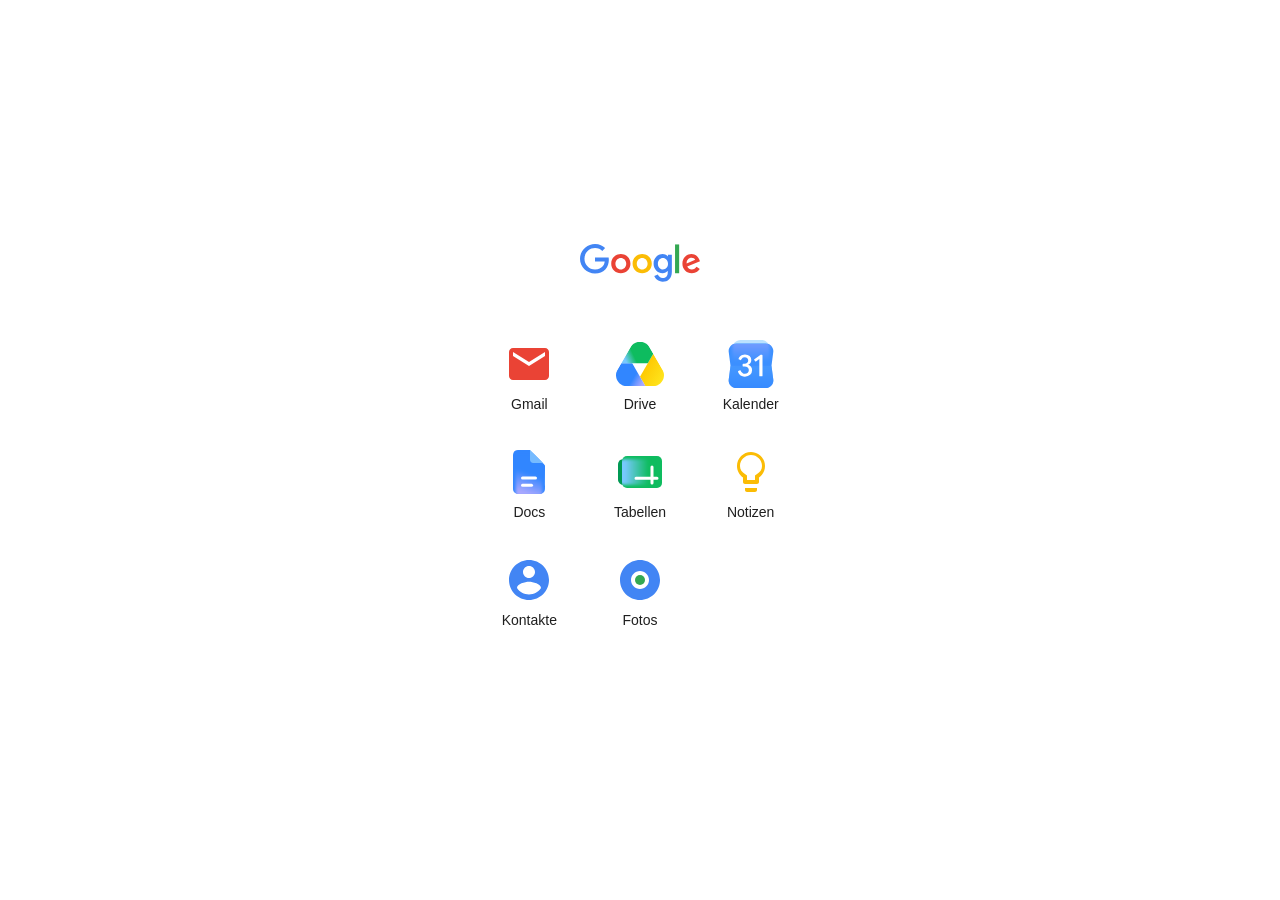
<file: Google Dashboard.html>
<!DOCTYPE html>
<html lang="de">
<head>
    <meta charset="UTF-8">
    <meta name="viewport" content="width=device-width, initial-scale=1.0">
    <title>Google Apps</title>
    <style>
        :root {
            --bg-color: #ffffff;
            --text-primary: #1f1f1f;
            --hover-bg: #f0f4f9;
            font-family: "Google Sans", Roboto, Helvetica, Arial, sans-serif;
        }

        @media (prefers-color-scheme: dark) {
            :root {
                --bg-color: #202124;
                --text-primary: #e3e3e3;
                --hover-bg: #3c4043;
            }
        }

        body {
            background-color: var(--bg-color);
            color: var(--text-primary);
            margin: 0;
            display: flex;
            flex-direction: column;
            align-items: center;
            justify-content: center;
            min-height: 100vh;
        }

        .header { 
            margin-bottom: 30px; 
            text-align: center; 
            user-select: none;
            display: flex;
            justify-content: center;
        }
        
        .logo { 
            width: 120px; 
        }

        .logo svg {
            width: 100%;
            height: auto;
            display: block;
        }

        .launcher-container { width: 100%; max-width: 320px; padding: 16px; }
        .grid { display: grid; grid-template-columns: repeat(3, 1fr); gap: 12px; }

        .app-item {
            display: flex;
            flex-direction: column;
            align-items: center;
            justify-content: center;
            text-decoration: none;
            color: var(--text-primary);
            padding: 12px 8px;
            border-radius: 8px;
            transition: background-color 0.2s ease;
        }
        .app-item:hover { background-color: var(--hover-bg); }

        .icon-wrapper {
            width: 48px;
            height: 48px;
            display: flex;
            align-items: center;
            justify-content: center;
            margin-bottom: 8px;
        }

        .icon-wrapper img, 
        .icon-wrapper svg {
            width: 100%;
            height: 100%;
            object-fit: contain;
            display: block;
        }
        
        .app-name { font-size: 14px; text-align: center; }
    </style>
</head>
<body>
    <div class="header">
        <div class="logo">
            <svg viewBox="0 0 139.9 44" xmlns="http://www.w3.org/2000/svg">
                <path fill="#4285F4" d="M17.5,15.7v4.7h11.3c-0.3,2.6-1.2,4.6-2.6,5.9c-1.6,1.6-4.2,3.4-8.7,3.4c-6.9,0-12.3-5.6-12.3-12.5S10.5,4.7,17.5,4.7c3.7,0,6.5,1.5,8.5,3.4l3.3-3.3C26.5,2.1,22.7,0,17.5,0C8,0,0,7.7,0,17.2s8,17.2,17.5,17.2c5.1,0,9-1.7,12-4.8c3.1-3.1,4.1-7.5,4.1-11c0-1.1-0.1-2.1-0.2-2.9H17.5z"/>
                <path fill="#EA4335" d="M47.6,11.8c-6.1,0-11.2,4.7-11.2,11.1c0,6.4,5,11.1,11.2,11.1S58.8,29.4,58.8,23C58.8,16.5,53.8,11.8,47.6,11.8z M47.6,29.7c-3.4,0-6.3-2.8-6.3-6.7c0-4,2.9-6.7,6.3-6.7c3.4,0,6.3,2.7,6.3,6.7C53.9,26.9,51,29.7,47.6,29.7z"/>
                <path fill="#4285F4" d="M102.3,14.3h-0.2c-1.1-1.3-3.2-2.5-5.9-2.5c-5.6,0-10.4,4.8-10.4,11.1c0,6.2,4.8,11.1,10.4,11.1c2.7,0,4.8-1.2,5.9-2.5h0.2v1.6c0,4.2-2.3,6.5-5.9,6.5c-3,0-4.8-2.1-5.6-4l-4.2,1.8c1.2,2.9,4.5,6.6,9.9,6.6c5.7,0,10.6-3.4,10.6-11.6v-20h-4.6V14.3z M96.7,29.7c-3.4,0-5.9-2.9-5.9-6.7c0-3.9,2.6-6.7,5.9-6.7c3.3,0,5.9,2.9,5.9,6.8C102.7,26.9,100.1,29.7,96.7,29.7z"/>
                <path fill="#FBBC05" d="M72.5,11.8c-6.1,0-11.2,4.7-11.2,11.1c0,6.4,5,11.1,11.2,11.1S83.7,29.4,83.7,23C83.7,16.5,78.7,11.8,72.5,11.8z M72.5,29.7c-3.4,0-6.3-2.8-6.3-6.7c0-4,2.9-6.7,6.3-6.7s6.3,2.7,6.3,6.7C78.8,26.9,75.9,29.7,72.5,29.7z"/>
                <path fill="#34A853" d="M110.8,0.5h4.8v33.6h-4.8V0.5z"/>
                <path fill="#EA4335" d="M130.4,29.7c-2.5,0-4.2-1.1-5.4-3.4l14.9-6.1l-0.5-1.3c-0.9-2.5-3.8-7.1-9.5-7.1c-5.7,0-10.5,4.5-10.5,11.1c0,6.2,4.7,11.1,11,11.1c5.1,0,8-3.1,9.3-4.9l-3.8-2.5C134.6,28.5,132.9,29.7,130.4,29.7L130.4,29.7z M130.1,16c2,0,3.7,1,4.2,2.4l-10,4.2C124.2,18,127.6,16,130.1,16z"/>
            </svg>
        </div>
    </div>

    <div class="launcher-container">
        <div class="grid">
            
            <a href="https://mail.google.com" class="app-item" target="_blank">
                <div class="icon-wrapper">
                    <svg viewBox="0 0 24 24">
                        <path d="M20 4H4c-1.1 0-2 .9-2 2v12c0 1.1.9 2 2 2h16c1.1 0 2-.9 2-2V6c0-1.1-.9-2-2-2zm0 4l-8 5-8-5V6l8 5 8-5v2z" fill="#EA4335"/>
                    </svg>
                </div>
                <div class="app-name">Gmail</div>
            </a>

            <a href="https://drive.google.com" class="app-item" target="_blank">
                <div class="icon-wrapper">
                    <svg viewBox="0 0 800 741.4" fill="none" xmlns="http://www.w3.org/2000/svg">
                        <mask id="a" width="168" height="154" x="12" y="18" maskUnits="userSpaceOnUse">
                            <path fill="#fff" d="M63.09 37c14.626-25.333 51.193-25.334 65.819 0l45.033 78c14.626 25.334-3.657 57.001-32.91 57.001H50.967c-29.253 0-47.536-31.667-32.91-57.001Z"/>
                        </mask>
                        <g mask="url(#a)" transform="matrix(4.8140532,0,0,4.8140532,-62.146701,-86.652356)">
                            <path fill="url(#b)" d="M206.905 172.02h-91.888l-19.015-32.934 45.944-79.578Z"/>
                            <path fill="url(#c)" d="M-14.919 172.006 50.04 59.494v.002L31.032 92.422h38.02L115 172.004l-129.918.001Z"/>
                            <path fill="url(#d)" d="M96.007-20.085 141.954 59.5l-19.011 32.928H31.048Z"/>
                        </g>
                        <defs>
                            <linearGradient id="b" x1="193.6" x2="103.09" y1="165.6" y2="111.21" gradientUnits="userSpaceOnUse">
                                <stop offset=".09" stop-color="#ffe921"/>
                                <stop offset="1" stop-color="#fec700"/>
                            </linearGradient>
                            <linearGradient id="c" x1="114.4" x2="15.53" y1="181.61" y2="121.8" gradientUnits="userSpaceOnUse">
                                <stop offset=".15" stop-color="#a9a8ff"/>
                                <stop offset=".33" stop-color="#6d97ff"/>
                                <stop offset=".48" stop-color="#3186ff"/>
                            </linearGradient>
                            <linearGradient id="d" x1="128.88" x2="28.7" y1="37.88" y2="84.64" gradientUnits="userSpaceOnUse">
                                <stop offset=".55" stop-color="#0ebc5f"/>
                                <stop offset=".85" stop-color="#78c9ff"/>
                            </linearGradient>
                        </defs>
                    </svg>
                </div>
                <div class="app-name">Drive</div>
            </a>

            <a href="https://calendar.google.com" class="app-item" target="_blank">
                <div class="icon-wrapper">
                    <svg viewBox="0 0 800 859.1" fill="none" xmlns="http://www.w3.org/2000/svg">
                        <path fill="#bbe2ff" d="M 64.743253,150.86554 C 64.743253,67.543758 132.28701,0 215.60879,0 h 368.78242 c 83.32178,0 150.86554,67.543758 150.86554,150.86554 v 159.24695 c 0,83.32178 -67.54376,150.86554 -150.86554,150.86554 H 215.60879 c -83.32178,0 -150.865537,-67.54376 -150.865537,-150.86554 z" style="stroke-width:5.23839" />
                        <path fill="#3c90ff" d="M 1.1859076,216.8273 C -9.5475474,135.25514 53.952176,62.86064 136.22104,62.86064 h 527.55792 c 82.2741,0 145.76859,72.3945 135.03513,153.96666 l -32.12702,244.15073 32.12702,244.15072 c 10.73346,81.57216 -52.76103,153.96666 -135.03513,153.96666 H 136.22104 c -82.274102,0 -145.7685874,-72.3945 -135.0351324,-153.96666 L 33.312933,460.97803 Z" style="stroke-width:5.23839" />
                        <mask id="a_cal" width="154" height="152" x="19" y="20" maskUnits="userSpaceOnUse">
                            <path fill="#3c90ff" d="M 19.867,49.392 C 17.818,33.82 29.94,20 45.645,20 h 100.71 c 15.706,0 27.827,13.82 25.778,29.392 L 166,96 l 6.133,46.608 C 174.182,158.18 162.061,172 146.355,172 H 45.645 C 29.939,172 17.818,158.18 19.867,142.608 L 26,96 Z" />
                        </mask>
                        <g mask="url(#a_cal)" transform="matrix(5.2383867,0,0,5.2383867,-102.88512,-41.907093)">
                            <path fill="url(#b_cal)" d="M 0,0 H 166 V 76 H 0 Z" transform="matrix(1,0,0,-1,13,172)" style="fill:url(#b_cal)" />
                        </g>
                        <mask id="c_cal" width="154" height="152" x="19" y="20" maskUnits="userSpaceOnUse">
                            <path fill="#3186ff" d="M 19.867,49.392 C 17.818,33.82 29.94,20 45.645,20 h 100.71 c 15.706,0 27.827,13.82 25.778,29.392 L 166,96 l 6.133,46.608 C 174.182,158.18 162.061,172 146.355,172 H 45.645 C 29.939,172 17.818,158.18 19.867,142.608 L 26,96 Z" />
                        </mask>
                        <g mask="url(#c_cal)" transform="matrix(5.2383867,0,0,5.2383867,-102.88512,-41.907093)">
                            <path fill="url(#d_cal)" d="M 32,27.2 C 32,16.596 40.596,8 51.2,8 h 89.6 C 151.404,8 160,16.596 160,27.2 V 96 H 32 Z" filter="url(#e_cal)" style="fill:url(#d_cal)" />
                        </g>
                        <path fill="#ffffff" d="m 291.84303,656.55843 q -32.90754,0 -56.45409,-10.70202 -23.54655,-10.70203 -39.86412,-28.62779 -16.05566,-18.19815 -22.74508,-35.58436 -6.68942,-17.3862 -5.34839,-21.13689 a 10.84346,10.84346 0 0 1 5.34839,-5.88794 l 29.70165,-11.77066 q 3.74021,-1.8701 7.4909,-0.53431 3.74021,1.06863 8.82668,12.30497 5.35363,11.23634 14.98178,23.8137 a 74.908929,74.908929 0 0 0 23.54655,19.52871 q 13.65124,6.95658 33.70902,6.95658 32.37323,0 51.37286,-18.72724 19.26155,-18.72723 19.26155,-47.62217 0,-31.3046 -20.33542,-48.16173 Q 321.00513,473.283 287.55803,473.283 H 259.4698 a 9.9529347,9.9529347 0 0 1 -6.95657,-2.67158 q -2.67158,-2.94397 -2.67682,-6.68942 v -28.62778 q 0,-4.01785 2.67158,-6.68942 a 9.5338637,9.5338637 0 0 1 6.96181,-2.94398 h 24.34279 q 29.96881,0 48.16172,-16.32281 18.19292,-16.32281 18.19292,-42.27378 0,-25.67857 -16.32281,-41.46707 -16.32282,-15.7885 -44.94536,-15.7885 -16.05566,0 -27.82631,5.35364 a 60.241447,60.241447 0 0 0 -20.33542,14.98178 118.91138,118.91138 0 0 0 -14.71463,19.8011 q -6.14986,10.16771 -9.90055,11.23634 -3.7402,0.80148 -7.22373,-1.33579 l -28.09347,-13.64599 q -3.47829,-1.87535 -4.54692,-5.88795 -1.06863,-4.0126 6.42226,-18.72723 7.75805,-14.98179 23.54131,-30.50313 a 110.00612,110.00612 0 0 1 36.92539,-24.08086 q 21.13689,-8.56476 49.23036,-8.55953 52.17433,0 82.67222,27.55392 30.50312,27.29199 30.50312,72.24259 0,31.03744 -14.98178,53.77728 -14.71987,22.7346 -41.73947,32.11131 v 1.06863 q 32.64039,9.62815 51.36762,35.31196 18.99963,25.42189 18.99439,60.73386 0,50.57138 -35.3172,82.94461 -35.30673,32.37323 -92.03846,32.37323 z m 268.46732,-6.1551 q -4.54692,0 -8.03045,-3.47829 a 11.78637,11.78637 0 0 1 -3.20589,-8.29237 V 341.11326 l -60.19954,43.34241 q -3.21637,2.40966 -7.49613,1.60819 a 10.267238,10.267238 0 0 1 -6.41702,-4.0126 l -17.39145,-24.62042 a 10.372006,10.372006 0 0 1 -1.87534,-7.4909 q 0.80147,-4.27452 4.27976,-6.68418 l 106.75308,-76.25519 q 1.34103,-1.06863 2.94398,-1.60295 1.60818,-0.80147 3.74544,-0.80147 h 22.47792 q 4.54692,0 7.22374,3.21113 2.94397,2.9335 2.94397,7.49089 v 363.3345 q 0,4.81932 -3.47829,8.29237 a 10.476773,10.476773 0 0 1 -8.03045,3.47829 z" style="stroke-width:5.23839" />
                        <defs>
                            <linearGradient id="b_cal" x1="83" x2="83" y1="76" gradientUnits="userSpaceOnUse">
                                <stop stop-color="#4fa0ff" />
                                <stop offset="1" stop-color="#3186ff" />
                            </linearGradient>
                            <linearGradient id="d_cal" x1="89.059998" x2="89.059998" y1="21.75" y2="96.389999" gradientUnits="userSpaceOnUse">
                                <stop stop-color="#a9a8ff" />
                                <stop offset=".8" stop-color="#3c90ff" />
                            </linearGradient>
                            <filter id="e_cal" width="152" height="112" x="20" y="-4" color-interpolation-filters="sRGB" filterUnits="userSpaceOnUse">
                                <feFlood flood-opacity="0" result="BackgroundImageFix" />
                                <feBlend in="SourceGraphic" in2="BackgroundImageFix" result="shape" mode="normal" />
                                <feGaussianBlur result="effect1_foregroundBlur_37330_7673" stdDeviation="6" />
                            </filter>
                        </defs>
                    </svg>
                </div>
                <div class="app-name">Kalender</div>
            </a>

            <a href="https://docs.google.com" class="app-item" target="_blank">
                <div class="icon-wrapper">
                    <svg viewBox="0 0 192 192" fill="none" xmlns="http://www.w3.org/2000/svg">
                        <mask id="mask0_37242_8762" style="mask-type:alpha" maskUnits="userSpaceOnUse" x="32" y="8" width="128" height="176">
                            <path d="M130.334 184L61.6 184C52.6565 184 48.1848 184 44.6375 182.596C39.5029 180.563 35.4374 176.497 33.4045 171.362C32 167.815 32 163.343 32 154.4L32 37.6C32 28.6565 32 24.1848 33.4045 20.6375C35.4374 15.5029 39.5029 11.4374 44.6375 9.40447C48.1848 8 52.6565 8 61.6 8L100 8L154.793 62.7933L154.793 62.7934C156.454 64.4543 157.285 65.2848 157.923 66.2239C158.845 67.5811 159.479 69.1131 159.785 70.725C159.997 71.8404 159.997 73.0264 159.995 75.3985C159.96 124.317 159.938 124.799 159.937 154.366C159.937 163.332 159.937 167.816 158.532 171.363C156.499 176.498 152.434 180.562 147.299 182.596C143.752 184 139.279 184 130.334 184Z" fill="#3186FF"/>
                        </mask>
                        <g mask="url(#mask0_37242_8762)">
                            <path d="M159.94 184L31.9999 184L31.9999 8.00001L99.9999 8L159.999 68L159.94 184Z" fill="#3186FF"/>
                            <g filter="url(#filter0_f_37242_8762)">
                                <path d="M43 192H149V70.2271V20H43V192Z" fill="url(#paint0_linear_37242_8762)"/>
                            </g>
                        </g>
                        <path d="M154.995 62.9951C152.489 61.1143 149.375 60 146 60H112.8C105.731 60 100 54.2692 100 47.2002V8L154.995 62.9951Z" fill="#76BBFF"/>
                        <rect x="64.001" y="114" width="64" height="12" rx="6" fill="white"/>
                        <rect x="64.001" y="143" width="48" height="12" rx="6" fill="white"/>
                        <defs>
                            <filter id="filter0_f_37242_8762" x="31" y="8" width="130" height="196" filterUnits="userSpaceOnUse" color-interpolation-filters="sRGB">
                                <feFlood flood-opacity="0" result="BackgroundImageFix"/>
                                <feBlend mode="normal" in="SourceGraphic" in2="BackgroundImageFix" result="shape"/>
                                <feGaussianBlur stdDeviation="6" result="effect1_foregroundBlur_37242_8762"/>
                            </filter>
                            <linearGradient id="paint0_linear_37242_8762" x1="96" y1="59.2839" x2="54.6124" y2="171.338" gradientUnits="userSpaceOnUse">
                                <stop offset="0.33" stop-color="#3186FF"/>
                                <stop offset="1" stop-color="#A9A8FF"/>
                            </linearGradient>
                        </defs>
                    </svg>
                </div>
                <div class="app-name">Docs</div>
            </a>

            <a href="https://sheets.google.com" class="app-item" target="_blank">
                <div class="icon-wrapper">
                    <svg viewBox="0 0 192 192" fill="none" xmlns="http://www.w3.org/2000/svg">
                        <path fill="#009954" d="M8 74.6c0-8.943 0-13.415 1.404-16.962a20 20 0 0 1 11.234-11.233C24.185 45 28.656 45 37.6 45h60.8c8.943 0 13.415 0 16.962 1.404a20 20 0 0 1 11.234 11.234C128 61.185 128 65.656 128 74.6v42.8c0 8.943 0 13.415-1.404 16.962a20 20 0 0 1-11.234 11.234C111.815 147 107.343 147 98.4 147H37.6c-8.943 0-13.415 0-16.963-1.404a20 20 0 0 1-11.233-11.234C8 130.815 8 126.343 8 117.4z"/>
                        <mask id="a_sheets" width="160" height="128" x="24" y="32" maskUnits="userSpaceOnUse" style="mask-type:alpha">
                            <rect width="160" height="128" x="24" y="32" fill="#0ebc5f" rx="20"/>
                        </mask>
                        <g mask="url(#a_sheets)">
                            <path fill="#0ebc5f" d="M24 32h160v128H24z"/>
                            <g filter="url(#b_sheets)">
                                <rect width="144" height="102" fill="url(#c_sheets)" rx="25.6" transform="matrix(1 0 0 -1 8 147)"/>
                            </g>
                        </g>
                        <path stroke="#fff" stroke-linecap="round" stroke-width="12" d="M80 121h84m-20 19V76"/>
                        <defs>
                            <linearGradient id="c_sheets" x1="122.24" x2="20.76" y1="43.31" y2="43.31" gradientUnits="userSpaceOnUse">
                                <stop stop-color="#0ebc5f"/>
                                <stop offset=".95" stop-color="#78c9ff"/>
                            </linearGradient>
                            <filter id="b_sheets" width="168" height="126" x="-4" y="33" color-interpolation-filters="sRGB" filterUnits="userSpaceOnUse">
                                <feFlood flood-opacity="0" result="BackgroundImageFix"/>
                                <feBlend in="SourceGraphic" in2="BackgroundImageFix" result="shape"/>
                                <feGaussianBlur result="effect1_foregroundBlur_37435_8174" stdDeviation="6"/>
                            </filter>
                        </defs>
                    </svg>
                </div>
                <div class="app-name">Tabellen</div>
            </a>

            <a href="https://keep.google.com" class="app-item" target="_blank">
                <div class="icon-wrapper">
                    <svg viewBox="0 0 24 24">
                        <path d="M9 21c0 .55.45 1 1 1h4c.55 0 1-.45 1-1v-1H9v1zm3-19C8.14 2 5 5.14 5 9c0 2.38 1.19 4.47 3 5.74V17c0 .55.45 1 1 1h6c.55 0 1-.45 1-1v-2.26c1.81-1.27 3-3.36 3-5.74 0-3.86-3.14-7-7-7zm2.85 11.1l-.85.6V16h-4v-2.3l-.85-.6C7.42 12.18 6.5 10.66 6.5 9c0-3.03 2.47-5.5 5.5-5.5s5.5 2.47 5.5 5.5c0 1.66-.92 3.18-2.65 4.1z" fill="#FBBC05"/>
                    </svg>
                </div>
                <div class="app-name">Notizen</div>
            </a>

            <a href="https://contacts.google.com" class="app-item" target="_blank">
                <div class="icon-wrapper">
                    <svg viewBox="0 0 24 24">
                        <path d="M12 2C6.48 2 2 6.48 2 12s4.48 10 10 10 10-4.48 10-10S17.52 2 12 2zm0 3c1.66 0 3 1.34 3 3s-1.34 3-3 3-3-1.34-3-3 1.34-3 3-3zm0 14.2c-2.5 0-4.71-1.28-6-3.22.03-1.99 4-3.08 6-3.08 1.99 0 5.97 1.09 6 3.08-1.29 1.94-3.5 3.22-6 3.22z" fill="#4285F4"/>
                    </svg>
                </div>
                <div class="app-name">Kontakte</div>
            </a>

            <a href="https://photos.google.com" class="app-item" target="_blank">
                <div class="icon-wrapper">
                    <svg viewBox="0 0 24 24">
                        <path d="M22 12c0-5.52-4.48-10-10-10S2 6.48 2 12s4.48 10 10 10 10-4.48 10-10zm-10 4.5c-2.48 0-4.5-2.02-4.5-4.5s2.02-4.5 4.5-4.5 4.5 2.02 4.5 4.5-2.02 4.5-4.5 4.5z" fill="#4285F4"/>
                        <circle cx="12" cy="12" r="2.5" fill="#34A853"/>
                    </svg>
                </div>
                <div class="app-name">Fotos</div>
            </a>

            <a href="https://messages.google.com/web" class
</file>
